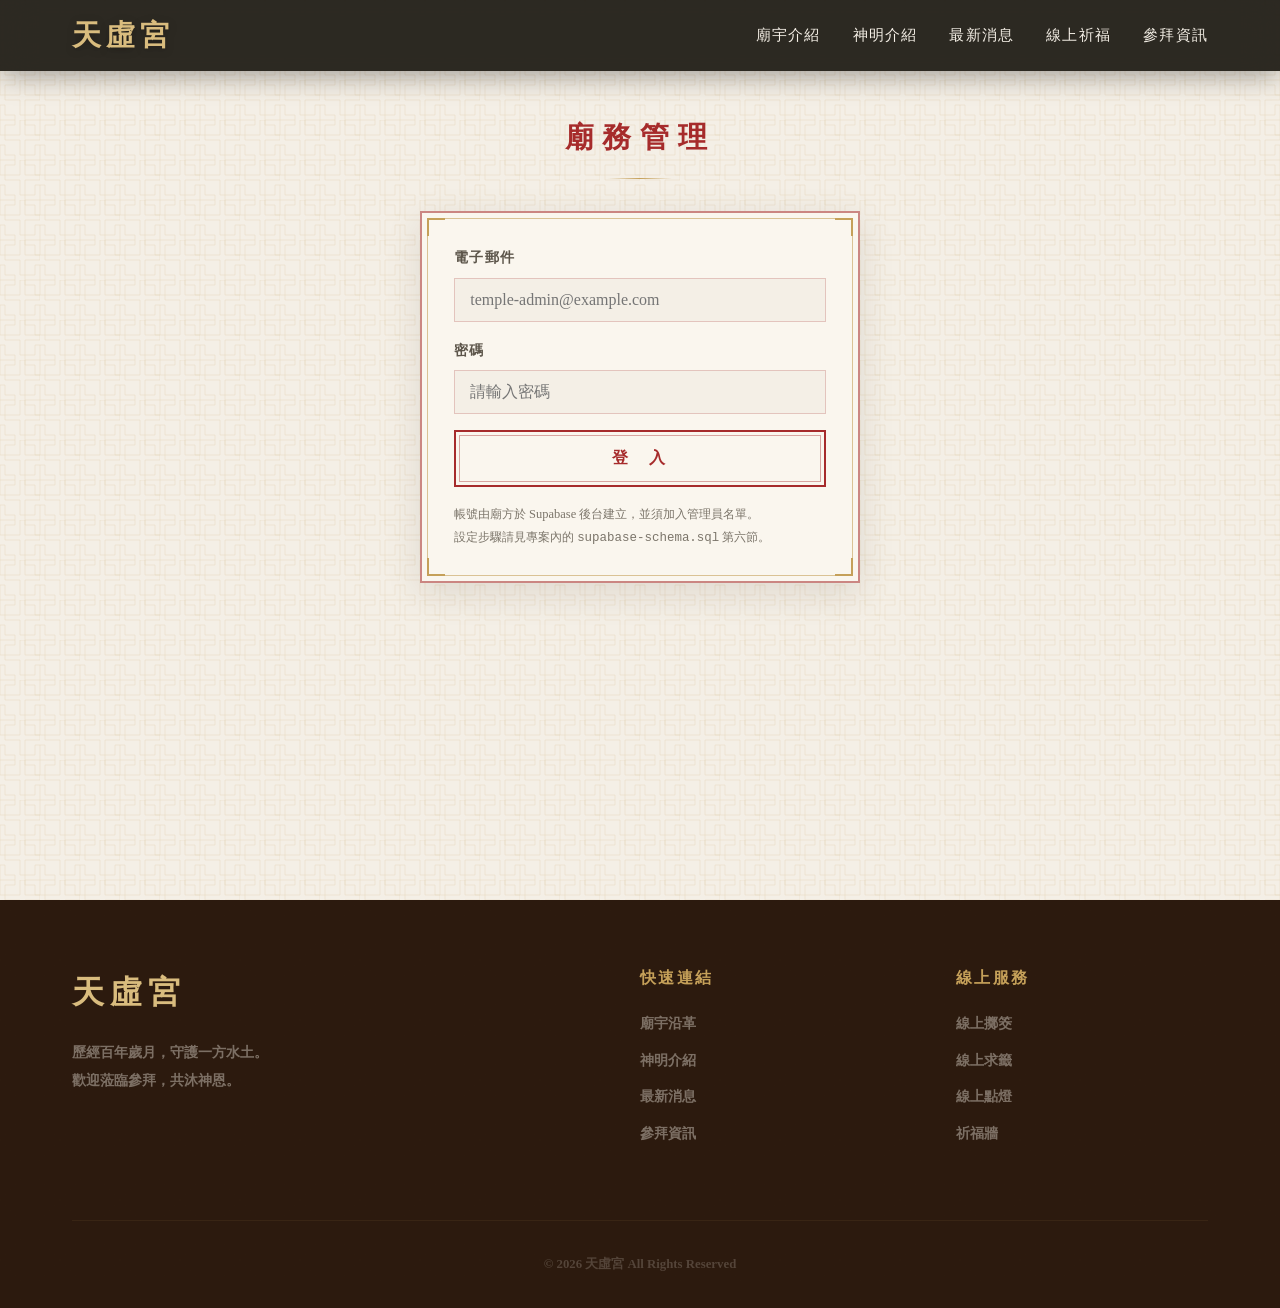
<file: admin.html>
<!DOCTYPE html>
<html lang="zh-Hant">
<head>
  <meta charset="UTF-8">
  <meta name="viewport" content="width=device-width, initial-scale=1.0">

  <!-- Security: Content Security Policy
       後台需要連線 Supabase 的三個端點（auth / rest / storage），
       並且要顯示存在 Storage 的神像照片，因此比前台多放行：
         connect-src → 專案網域（登入、讀寫資料、上傳圖片）
         img-src     → 專案網域（讀取已上傳的圖片、blob: 為上傳前的本機預覽） -->
  <meta http-equiv="Content-Security-Policy"
        content="default-src 'self';
                 script-src 'self';
                 style-src 'self' https://fonts.googleapis.com 'unsafe-inline';
                 font-src 'self' https://fonts.gstatic.com https://cdn.jsdelivr.net;
                 img-src 'self' data: blob: https://kljxjzfbbiinbpzjuaqz.supabase.co;
                 connect-src 'self' https://kljxjzfbbiinbpzjuaqz.supabase.co;
                 frame-src 'none';
                 object-src 'none';
                 base-uri 'self';
                 form-action 'self'">

  <!-- Security: Prevent MIME-type sniffing -->
  <meta http-equiv="X-Content-Type-Options" content="nosniff">

  <!-- Security: Referrer Policy -->
  <meta name="referrer" content="strict-origin-when-cross-origin">

  <!-- Security: Permissions Policy -->
  <meta http-equiv="Permissions-Policy"
        content="camera=(), microphone=(), geolocation=(), payment=(), usb=()">

  <!-- 後台不應該被搜尋引擎收錄（robots.txt 也一併擋掉） -->
  <meta name="robots" content="noindex, nofollow">

  <title>廟務管理後台 — 天虛宮</title>
  <meta name="theme-color" content="#A62B2B">

  <!-- Favicon -->
  <link rel="icon" href="images/favicon.svg" type="image/svg+xml">
  <link rel="apple-touch-icon" href="images/icon-192.png">

  <!-- Google Fonts -->
  <link rel="preconnect" href="https://fonts.googleapis.com">
  <link rel="preconnect" href="https://fonts.gstatic.com" crossorigin>
  <link rel="preconnect" href="https://cdn.jsdelivr.net" crossorigin>
  <link href="https://fonts.googleapis.com/css2?family=LXGW+WenKai+TC:wght@300;400;700&family=Noto+Serif+TC:wght@400;700;900&display=swap" rel="stylesheet">

  <!-- Stylesheets -->
  <link rel="stylesheet" href="css/styles.css">
  <link rel="stylesheet" href="css/admin.css">
</head>
<body>

<!-- ========== Navigation（由 js/layout.js 注入）========== -->
<div id="site-nav"></div>

<main class="ad-page">
  <div class="swastika-pattern"></div>
  <div class="ad-shell">

    <!-- ==================================================
         登入區（未登入時顯示）
         ================================================== -->
    <section class="ad-login" id="loginSection">
      <div class="ad-login-plaque">
        <span class="ad-plaque-name">廟務管理</span>
        <span class="ad-plaque-rule" aria-hidden="true"></span>
      </div>

      <div class="ad-frame">
        <form class="ad-form" id="loginForm" autocomplete="on">
          <div class="ad-field">
            <label class="ad-label" for="loginEmail">電子郵件</label>
            <input type="email" class="ad-input" id="loginEmail"
                   name="email" autocomplete="username"
                   placeholder="temple-admin@example.com" required>
          </div>

          <div class="ad-field">
            <label class="ad-label" for="loginPassword">密碼</label>
            <input type="password" class="ad-input" id="loginPassword"
                   name="password" autocomplete="current-password"
                   placeholder="請輸入密碼" required>
          </div>

          <p class="ad-message" id="loginError" hidden></p>

          <button type="submit" class="btn-seal" id="loginBtn">登　入</button>

          <p class="ad-hint">
            帳號由廟方於 Supabase 後台建立，並須加入管理員名單。<br>
            設定步驟請見專案內的 <code>supabase-schema.sql</code> 第六節。
          </p>
        </form>
      </div>
    </section>


    <!-- ==================================================
         管理控制台（登入成功後顯示）
         ================================================== -->
    <section id="dashboard" hidden>

      <!-- 頂欄：目前身分與登出 -->
      <div class="ad-bar">
        <p class="ad-bar-who">
          管理員：<strong id="currentEmail">—</strong>
        </p>
        <div class="ad-bar-actions">
          <a class="btn-gold" href="index.html">回到前台</a>
          <button type="button" class="btn-gold" id="logoutBtn">登出</button>
        </div>
      </div>

      <!-- 功能分頁 -->
      <div class="ad-tabs" role="tablist" aria-label="後台功能">
        <button type="button" class="ad-tab" id="tabGods"
                role="tab" aria-selected="true" aria-controls="panelGods">
          神明與廟宇故事
        </button>
        <button type="button" class="ad-tab" id="tabPrayers"
                role="tab" aria-selected="false" aria-controls="panelPrayers">
          祈福牆管理
        </button>
      </div>


      <!-- ---------- 分頁一：神明與廟宇故事 ---------- -->
      <div id="panelGods" role="tabpanel" aria-labelledby="tabGods">
        <div class="ad-heading">
          <span class="ad-label">D E I T I E S</span>
          <h1 class="ad-title">神明與廟宇故事</h1>
          <p class="ad-sub">此處存檔後，首頁「神明介紹」即時更新</p>
        </div>

        <div class="ad-columns">

          <!-- 編輯表單 -->
          <div class="ad-frame">
            <h2 class="ad-panel-title" id="godFormTitle">新增神明</h2>

            <form class="ad-form" id="godForm">
              <input type="hidden" id="godId" value="">

              <div class="ad-field">
                <label class="ad-label" for="godName">神明名稱</label>
                <input type="text" class="ad-input" id="godName"
                       maxlength="30" placeholder="例：天上聖母" required>
              </div>

              <div class="ad-field">
                <label class="ad-label" for="godRole">祀奉層級</label>
                <input type="text" class="ad-input" id="godRole"
                       maxlength="20" placeholder="例：主 祀／陪 祀">
              </div>

              <div class="ad-field">
                <label class="ad-label" for="godStory">故事簡介</label>
                <textarea class="ad-textarea" id="godStory" maxlength="2000"
                          placeholder="掌管何種事務、信眾通常祈求什麼、神明的由來典故……"></textarea>
                <span class="ad-hint"><span id="godStoryCount">0</span> / 2000　按 Enter 換行，前台會照樣分行顯示</span>
              </div>

              <div class="ad-field">
                <span class="ad-label">神像照片</span>
                <div class="ad-upload">
                  <div class="ad-thumb" id="godThumb">
                    <!-- 未上傳時顯示蓮座線稿佔位，與首頁未設圖示時一致 -->
                    <svg viewBox="0 0 32 32" fill="none" stroke="currentColor" stroke-width="1.4"
                         stroke-linecap="round" stroke-linejoin="round" aria-hidden="true">
                      <path d="M16 7.5c2.7 3.2 4 6.8 4 10.7h-8c0-3.9 1.3-7.5 4-10.7z"/>
                      <path d="M12 18.2c-2.3-2.2-4.7-3.4-7.3-3.7.5 3.8 2.7 6.9 5.6 8.7"/>
                      <path d="M20 18.2c2.3-2.2 4.7-3.4 7.3-3.7-.5 3.8-2.7 6.9-5.6 8.7"/>
                      <path d="M7.5 25h17" opacity=".45"/>
                    </svg>
                  </div>
                  <div class="ad-upload-side">
                    <input type="file" class="ad-file-input" id="godImageInput"
                           accept="image/jpeg,image/png,image/webp,image/gif">
                    <div class="ad-actions-row">
                      <label class="ad-btn" for="godImageInput" id="godImagePick">選擇圖片</label>
                      <button type="button" class="ad-btn ad-btn--muted" id="godImageClear" hidden>移除圖片</button>
                    </div>
                    <p class="ad-file-name" id="godImageName">尚未選擇圖片</p>
                    <p class="ad-hint">JPG／PNG／WebP，5 MB 以內。<br>建議正方形，前台會裁成圓形顯示。</p>
                  </div>
                </div>
                <input type="hidden" id="godImageUrl" value="">
              </div>

              <div class="ad-field">
                <label class="ad-label" for="godOrder">排列順序</label>
                <input type="number" class="ad-input" id="godOrder"
                       value="0" min="0" max="999" step="1">
                <span class="ad-hint">數字小的排前面，主祀神明建議填 0</span>
              </div>

              <div class="ad-field ad-field--inline">
                <label class="ad-check">
                  <input type="checkbox" id="godPublished" checked>
                  <span>發布至前台（取消勾選則暫存為草稿）</span>
                </label>
              </div>

              <p class="ad-message" id="godFormMessage" hidden></p>

              <div class="ad-actions-row">
                <button type="submit" class="btn-seal btn-seal--compact" id="godSaveBtn">儲　存</button>
                <button type="button" class="ad-btn ad-btn--muted" id="godResetBtn">清空表單</button>
              </div>
            </form>
          </div>

          <!-- 已建立的神明清單 -->
          <div class="ad-frame">
            <h2 class="ad-panel-title">已建立的神明</h2>
            <div class="ad-list" id="godList" aria-live="polite">
              <p class="ad-empty">載入中…</p>
            </div>
          </div>

        </div>
      </div>


      <!-- ---------- 分頁二：祈福牆管理 ---------- -->
      <div id="panelPrayers" role="tabpanel" aria-labelledby="tabPrayers" hidden>
        <div class="ad-heading">
          <span class="ad-label">P R A Y E R &ensp; W A L L</span>
          <h1 class="ad-title">祈福牆管理</h1>
          <p class="ad-sub">隱藏的心願不會出現在前台，刪除則連同回應一併移除</p>
        </div>

        <div class="ad-frame">
          <div class="ad-filters" id="prayerFilters" role="group" aria-label="依審核狀態篩選">
            <button type="button" class="ad-btn" data-status="全部" aria-pressed="true">全部</button>
            <button type="button" class="ad-btn" data-status="approved" aria-pressed="false">已通過</button>
            <button type="button" class="ad-btn" data-status="pending" aria-pressed="false">待審核</button>
            <button type="button" class="ad-btn" data-status="hidden" aria-pressed="false">已隱藏</button>
          </div>

          <p class="ad-message" id="prayerMessage" hidden></p>

          <div class="ad-list" id="prayerList" aria-live="polite">
            <p class="ad-empty">載入中…</p>
          </div>

          <div class="ad-more" id="prayerMoreWrap" hidden>
            <button type="button" class="btn-seal btn-seal--compact" id="prayerMoreBtn">載入更多</button>
          </div>
        </div>
      </div>

    </section>

  </div>
</main>

<!-- ========== Footer（由 js/layout.js 注入）========== -->
<div id="site-footer"></div>

<script src="js/layout.js" defer></script>
<script src="js/supabase-config.js" defer></script>
<script src="js/supabase-api.js" defer></script>
<script src="js/supabase-admin.js" defer></script>
<script src="js/admin.js" defer></script>
</body>
</html>
</file>
<file: css/styles.css>
/* ============================================
   天虛宮 — Main Stylesheet
   ============================================ */

/* ---------- External Fonts ---------- */

/* 正風毛筆 (MasaFont) — TC calligraphy / 行書 */
@font-face {
  font-family: 'MasaFont';
  src: url('https://cdn.jsdelivr.net/gh/max32002/masafont@2.1/webfont/MasaFont-Regular.woff2') format('woff2'),
       url('https://cdn.jsdelivr.net/gh/max32002/masafont@2.1/webfont/MasaFont-Regular.woff') format('woff');
  font-weight: normal;
  font-style: normal;
  font-display: swap;
}

/* ---------- Design Tokens ---------- */
:root {
  /* Colors — Vermillion（廟牆硃砂，非鮮紅） */
  --vermillion: #A62B2B;
  --vermillion-deep: #8B261D;
  --vermillion-light: #C0483A;

  /* Colors — Gold（沉金／金箔舊色，非亮黃） */
  --gold: #C5A059;
  --gold-bright: #D9BC7E;
  --gold-dim: #8E7238;

  /* Colors — Ink */
  --ink-black: #1E1A2E;
  --ink-dark: #2C1A0E;
  --ink-medium: #5C554A;

  /* Colors — Accent（翡翠青，深色頁面用偏亮的青瓷） */
  --jade: #2E5A44;
  --celadon: #7FA893;
  --celadon-dim: #4F7A66;
  --lotus-pink: #E0C0BA;
  --bronze: #8B7355;

  /* Colors — Neutral（宣紙／米紙，不使用純白） */
  --parchment: #F4EFE6;
  --parchment-light: #FAF6EE;
  --parchment-warm: #E8DFD1;
  --rice-paper: #F4EFE6;

  /* Colors — New */
  --lotus-white: #EDE6DA;
  --sandalwood: #2C1A0E;

  /* 深色頁面的底色。原本沿用偏紫的 --ink-black，配上冷色光暈氣質偏奇幻；
     改為暖黑褐，較貼近廟宇的木作與香火。
     （--ink-black 仍作為淺色頁面的文字顏色使用，故不動它） */
  --night: #17110D;

  /* Semantic */
  --text-primary: var(--ink-black);
  --text-secondary: var(--ink-medium);
  --text-on-dark: var(--parchment);
  --bg-primary: #F4EFE6;

  /* Spacing */
  --space-xs: .5rem;
  --space-sm: 1rem;
  --space-md: 2rem;
  --space-lg: 4rem;
  --space-xl: 6rem;

  /* Typography
     --------------------------------------------
     字體一律走「明體／楷書」路線，並且在網路字型之外
     補上系統內建的楷體與宋體，離線或字型載入失敗時
     仍是傳統書體，不會掉回無襯線的通用字。

     ※ 各字型串的結尾一律留一個網路字型（LXGW WenKai TC 或
       Noto Serif TC）再接 serif。直書（writing-mode）需要字型帶有
       縱書度量，系統的通用 serif 不見得有——實測某些 Linux 的
       預設中文字型缺少縱書度量，直書時字會疊在一起。結尾放
       確定載得到的網路字型，才不會踩到這種字型。 */

  /* 系統楷書（各平台名稱不同，全部列上） */
  --font-kai: 'Kaiti TC', 'Kaiti SC', 'KaiTi', '標楷體', 'DFKai-SB', 'BiauKai';

  /* 系統宋體 */
  --font-song: 'Songti TC', 'Songti SC';

  --font-calligraphy: 'MasaFont', var(--font-kai), 'LXGW WenKai TC', serif;
  --font-display: 'LXGW WenKai TC', var(--font-kai), var(--font-song), serif;
  --font-body: 'Noto Serif TC', var(--font-kai), var(--font-song), serif;

  /* 匾額／牌位用的厚重明體 */
  --font-plaque: 'Noto Serif TC', var(--font-song), var(--font-kai), serif;

  /* 題字：籤詩、對聯、碑文等直書文字專用（楷書優先） */
  --font-inscription: var(--font-kai), 'LXGW WenKai TC', 'Noto Serif TC', serif;

  /* Easing */
  --ease-smooth: cubic-bezier(.25, .46, .45, .94);
  --ease-bounce: cubic-bezier(.34, 1.56, .64, 1);
}

/* ---------- Reset ---------- */
*,
*::before,
*::after {
  margin: 0;
  padding: 0;
  box-sizing: border-box;
}

html {
  scroll-behavior: smooth;
  font-size: 16px;
}

body {
  font-family: var(--font-body);
  color: var(--text-primary);
  background: var(--bg-primary);
  line-height: 1.8;
  overflow-x: hidden;
}

a {
  color: inherit;
  text-decoration: none;
}

img {
  max-width: 100%;
  display: block;
}

/* ---------- Custom Cursor (pointer devices) ---------- */
@media (pointer: fine) {
  body {
    cursor: url("data:image/svg+xml,%3Csvg xmlns='http://www.w3.org/2000/svg' width='24' height='32' viewBox='0 0 24 32'%3E%3Cline x1='12' y1='8' x2='12' y2='30' stroke='%238B7355' stroke-width='2' stroke-linecap='round'/%3E%3Ccircle cx='12' cy='6' r='3' fill='%23A62B2B' opacity='.8'/%3E%3Ccircle cx='12' cy='4' r='2' fill='%23C5A059' opacity='.6'/%3E%3C/svg%3E") 12 30, auto;
  }
  a, button {
    cursor: url("data:image/svg+xml,%3Csvg xmlns='http://www.w3.org/2000/svg' width='28' height='28' viewBox='0 0 28 28'%3E%3Ccircle cx='14' cy='14' r='12' fill='none' stroke='%23A62B2B' stroke-width='2'/%3E%3Ccircle cx='14' cy='14' r='4' fill='%23A62B2B'/%3E%3C/svg%3E") 14 14, pointer;
  }
}

/* ---------- Texture Overlays ---------- */
body::before {
  content: '';
  position: fixed;
  inset: 0;
  pointer-events: none;
  z-index: 0;
  background-image: url("data:image/svg+xml,%3Csvg xmlns='http://www.w3.org/2000/svg' width='400' height='400'%3E%3Cfilter id='n'%3E%3CfeTurbulence type='fractalNoise' baseFrequency='.9' numOctaves='4' stitchTiles='stitch'/%3E%3C/filter%3E%3Crect width='400' height='400' filter='url(%23n)' opacity='.03'/%3E%3C/svg%3E");
}

body > * {
  position: relative;
  z-index: 1;
}

.lattice-pattern {
  position: absolute;
  inset: 0;
  pointer-events: none;
  overflow: hidden;
  opacity: .04;
  background-image: url("data:image/svg+xml,%3Csvg xmlns='http://www.w3.org/2000/svg' width='60' height='60' viewBox='0 0 60 60'%3E%3Cpath d='M0 0h60v60H0zM5 5v50h50V5zm5 5h40v40H10zm5 5v30h30V15zm5 5h20v20H20z' fill='none' stroke='%238E7238' stroke-width='.5'/%3E%3C/svg%3E");
  background-size: 60px 60px;
}

.lattice-pattern--faint {
  opacity: .015;
}

.swastika-pattern {
  position: absolute;
  inset: 0;
  pointer-events: none;
  overflow: hidden;
  opacity: .03;
  background-image: url("data:image/svg+xml,%3Csvg xmlns='http://www.w3.org/2000/svg' width='40' height='40' viewBox='0 0 40 40'%3E%3Cpath d='M20 0v15h-15v5h15v15h5v-15h15v-5h-15v-15z' fill='none' stroke='%23C5A059' stroke-width='.4'/%3E%3Cpath d='M0 0h15v5h-10v10h-5zM25 0h15v15h-5v-10h-10zM0 25h5v10h10v5h-15zM25 35h10v-10h5v15h-15z' fill='none' stroke='%23C5A059' stroke-width='.4'/%3E%3C/svg%3E");
  background-size: 40px 40px;
}

/* ---------- Scroll Reveal Animations ---------- */
.ink-reveal {
  opacity: 0;
  filter: blur(8px);
  transform: translateY(30px) scale(.98);
  transition: all 1.2s var(--ease-smooth);
}

.ink-reveal.visible {
  opacity: 1;
  filter: blur(0);
  transform: translateY(0) scale(1);
}

.ink-reveal-left {
  opacity: 0;
  filter: blur(6px);
  transform: translateX(-60px);
  transition: all 1s var(--ease-smooth);
}

.ink-reveal-right {
  opacity: 0;
  filter: blur(6px);
  transform: translateX(60px);
  transition: all 1s var(--ease-smooth);
}

.ink-reveal-left.visible,
.ink-reveal-right.visible {
  opacity: 1;
  filter: blur(0);
  transform: translateX(0);
}

.ink-delay-1 { transition-delay: .15s; }
.ink-delay-2 { transition-delay: .3s; }
.ink-delay-3 { transition-delay: .45s; }
.ink-delay-4 { transition-delay: .6s; }

/* ---------- Buttons ---------- */

/* Seal Stamp Button */
.btn-seal {
  display: inline-flex;
  align-items: center;
  justify-content: center;
  gap: .5rem;
  padding: 1rem 2.5rem;
  font-family: var(--font-display);
  font-size: 1rem;
  font-weight: 700;
  letter-spacing: .15em;
  border: 2px solid var(--vermillion);
  color: var(--vermillion);
  background: transparent;
  position: relative;
  transition: all .15s;
  cursor: pointer;
  overflow: hidden;
}

.btn-seal::before {
  content: '';
  position: absolute;
  inset: 3px;
  border: 1px solid var(--vermillion);
  opacity: .4;
  transition: opacity .3s;
}

.btn-seal::after {
  content: '';
  position: absolute;
  inset: 0;
  background: var(--vermillion);
  transform: scale(0);
  transition: transform .4s var(--ease-smooth);
  z-index: -1;
}

.btn-seal:hover::after {
  transform: scale(1);
}

.btn-seal:hover {
  color: var(--parchment);
  border-color: var(--vermillion-deep);
}

.btn-seal:active {
  transform: scale(.95) rotate(-1deg);
  box-shadow: 2px 2px 0 var(--vermillion-deep), inset 0 0 20px rgba(139, 38, 29, .3);
}

.btn-seal--compact {
  padding: .5rem 1.2rem;
  font-size: .85rem;
  border-width: 1px;
}

@keyframes stamp-press {
  0%   { transform: scale(1.3) rotate(-3deg); opacity: 0; }
  40%  { transform: scale(.95) rotate(1deg); opacity: 1; }
  60%  { transform: scale(1.02) rotate(-.5deg); }
  100% { transform: scale(1) rotate(0); opacity: 1; }
}

.btn-seal.stamped {
  animation: stamp-press .5s var(--ease-smooth) forwards;
}

/* Gold Button */
.btn-gold {
  display: inline-flex;
  align-items: center;
  gap: .5rem;
  padding: .9rem 2.2rem;
  font-family: var(--font-display);
  font-size: 1rem;
  font-weight: 400;
  letter-spacing: .15em;
  border: 1px solid rgba(197, 160, 89, .5);
  color: var(--gold);
  background: transparent;
  transition: all .3s var(--ease-smooth);
  cursor: pointer;
}

.btn-gold:hover {
  background: rgba(197, 160, 89, .1);
  border-color: var(--gold-bright);
  transform: translateY(-2px);
}

/* ---------- Navigation ---------- */
.nav {
  position: fixed;
  top: 0;
  left: 0;
  right: 0;
  z-index: 1000;
  padding: 1rem 0;
  transition: all .4s var(--ease-smooth);
  background: transparent;
}

.nav.scrolled {
  background: rgba(28, 24, 18, .92);
  backdrop-filter: blur(16px);
  -webkit-backdrop-filter: blur(16px);
  padding: .6rem 0;
  box-shadow: 0 2px 30px rgba(0, 0, 0, .4);
}

.nav-inner {
  max-width: 1200px;
  margin: 0 auto;
  padding: 0 var(--space-md);
  display: flex;
  align-items: center;
  justify-content: space-between;
}

.nav-logo {
  font-family: var(--font-calligraphy);
  font-size: 1.8rem;
  color: var(--gold-bright);
  text-shadow: 0 2px 8px rgba(0, 0, 0, .3);
}

.nav-links {
  display: flex;
  gap: 2rem;
  list-style: none;
  align-items: center;
}

.nav-links a {
  font-family: var(--font-display);
  font-size: .95rem;
  font-weight: 400;
  color: var(--parchment);
  letter-spacing: .08em;
  position: relative;
  padding: .3rem 0;
  transition: color .3s;
}

.nav-links a::after {
  content: '';
  position: absolute;
  bottom: -2px;
  left: -5%;
  width: 110%;
  height: 8px;
  background: url("data:image/svg+xml,%3Csvg xmlns='http://www.w3.org/2000/svg' viewBox='0 0 120 8'%3E%3Cpath d='M2 5Q20 2 40 4T80 3T118 5' stroke='%23C5A059' stroke-width='2' fill='none' stroke-linecap='round'/%3E%3C/svg%3E") no-repeat center;
  background-size: 100% 100%;
  transform: scaleX(0);
  transform-origin: center;
  transition: transform .4s var(--ease-smooth);
  opacity: .8;
}

.nav-links a:hover {
  color: var(--gold-bright);
}

.nav-links a:hover::after {
  transform: scaleX(1);
}

.nav-toggle {
  display: none;
  flex-direction: column;
  gap: 5px;
  background: none;
  border: none;
  cursor: pointer;
  padding: 5px;
}

.nav-toggle span {
  display: block;
  width: 28px;
  height: 2px;
  background: var(--gold-bright);
  transition: all .3s;
}

.nav-toggle.active span:nth-child(1) {
  transform: rotate(45deg) translate(5px, 5px);
}

.nav-toggle.active span:nth-child(2) {
  opacity: 0;
}

.nav-toggle.active span:nth-child(3) {
  transform: rotate(-45deg) translate(5px, -5px);
}

/* ---------- Hero Section ---------- */
.hero {
  position: relative;
  min-height: 100vh;
  display: flex;
  align-items: center;
  justify-content: center;
  text-align: center;
  overflow: hidden;
  background: var(--ink-black);
}

.hero-bg {
  position: absolute;
  inset: 0;
  background:
    radial-gradient(ellipse at 50% 20%, rgba(166, 43, 43, .12) 0%, transparent 55%),
    radial-gradient(ellipse at 30% 80%, rgba(127, 168, 147, .06) 0%, transparent 40%),
    radial-gradient(ellipse at 70% 70%, rgba(197, 160, 89, .08) 0%, transparent 40%),
    linear-gradient(180deg, #1E1A2E, #2C1A0E 40%, #1E1A2E);
}

.hero-scroll-frame {
  position: absolute;
  inset: 30px;
  border: 1px solid rgba(197, 160, 89, .15);
  pointer-events: none;
}

.hero-scroll-frame::before,
.hero-scroll-frame::after {
  content: '';
  position: absolute;
  width: 20px;
  height: 20px;
  border-color: var(--gold);
  border-style: solid;
}

.hero-scroll-frame::before {
  top: -1px;
  left: -1px;
  border-width: 2px 0 0 2px;
}

.hero-scroll-frame::after {
  bottom: -1px;
  right: -1px;
  border-width: 0 2px 2px 0;
}

.corner-tr,
.corner-bl {
  position: absolute;
  width: 20px;
  height: 20px;
  pointer-events: none;
}

.corner-tr {
  top: 29px;
  right: 29px;
  border-top: 2px solid var(--gold);
  border-right: 2px solid var(--gold);
}

.corner-bl {
  bottom: 29px;
  left: 29px;
  border-bottom: 2px solid var(--gold);
  border-left: 2px solid var(--gold);
}

/* Smoke & Dust Particles */
.smoke-container,
.dust-container {
  position: absolute;
  inset: 0;
  pointer-events: none;
  overflow: hidden;
}

.smoke-particle {
  position: absolute;
  bottom: -20px;
  width: 2px;
  background: linear-gradient(to top, rgba(200, 180, 150, .3), transparent);
  animation: smoke-rise linear infinite;
  opacity: 0;
}

@keyframes smoke-rise {
  0%   { opacity: 0; transform: translateY(0) scaleX(1); }
  10%  { opacity: .5; }
  50%  { opacity: .2; transform: translateY(-40vh) translateX(20px) scaleX(2.5); }
  100% { opacity: 0; transform: translateY(-80vh) translateX(-15px) scaleX(4); }
}

.dust {
  position: absolute;
  background: var(--gold);
  border-radius: 50%;
  animation: dust-float linear infinite;
  opacity: 0;
}

@keyframes dust-float {
  0%   { opacity: 0; transform: translateY(0); }
  20%  { opacity: .7; }
  80%  { opacity: .2; }
  100% { opacity: 0; transform: translateY(-100vh); }
}

.hero .lattice-pattern {
  opacity: .025;
}

/* Hero Content */
.hero-content {
  position: relative;
  z-index: 2;
  padding: var(--space-md);
}

.hero-subtitle-top {
  font-family: var(--font-display);
  font-size: .9rem;
  font-weight: 700;
  color: var(--gold);
  letter-spacing: .5em;
  margin-bottom: var(--space-sm);
  opacity: 0;
  animation: ink-appear 1.2s var(--ease-smooth) .3s forwards;
}

.hero-title-group {
  display: flex;
  flex-direction: column;
  align-items: center;
  gap: 0.5rem;
}

.hero-title {
  font-family: var(--font-calligraphy);
  font-size: clamp(3.5rem, 10vw, 7rem);
  color: var(--gold-bright);
  line-height: 1.1;
  letter-spacing: 0.25em;
  white-space: nowrap;
  opacity: 0;
  animation: ink-appear 1.2s var(--ease-smooth) .6s forwards;
  text-shadow: 0 4px 30px rgba(0, 0, 0, .5);
}

.hero-seal {
  position: static;
  display: block;
  width: 56px;
  height: 56px;
  margin: 0 auto;
  opacity: 0;
  animation: ink-appear 0.6s var(--ease-smooth) 1.8s forwards;
}

.hero-seal svg {
  width: 100%;
  height: 100%;
}

.hero-title-sub {
  font-family: var(--font-calligraphy);
  font-size: clamp(1.8rem, 4.5vw, 3rem);
  color: #C5A059;
  letter-spacing: 0.4em;
  white-space: nowrap;
  opacity: 0.8;
}

.hero-motto {
  font-family: var(--font-display);
  font-size: clamp(1rem, 2.5vw, 1.3rem);
  font-weight: 700;
  color: var(--gold);
  letter-spacing: .35em;
  opacity: 0;
  animation: ink-appear 1s var(--ease-smooth) 1s forwards;
}

.hero-desc {
  font-family: var(--font-display);
  font-size: 1rem;
  font-weight: 700;
  color: rgba(244, 239, 230, .6);
  max-width: 480px;
  margin: var(--space-md) auto 0;
  line-height: 2.2;
  opacity: 0;
  animation: ink-appear 1s var(--ease-smooth) 1.3s forwards;
}

.hero-cta-group {
  display: flex;
  gap: var(--space-sm);
  justify-content: center;
  flex-wrap: wrap;
  margin-top: var(--space-lg);
  opacity: 0;
  animation: ink-appear 1s var(--ease-smooth) 1.6s forwards;
}

.hero-cta-group .btn-seal {
  color: var(--gold);
  border-color: var(--gold);
}

.hero-cta-group .btn-seal::before {
  border-color: var(--gold);
  opacity: .3;
}

.hero-cta-group .btn-seal::after {
  background: var(--vermillion);
}

.hero-cta-group .btn-seal:hover {
  color: var(--parchment);
  border-color: var(--vermillion);
}

@keyframes ink-appear {
  from { opacity: 0; transform: translateY(25px); filter: blur(4px); }
  to   { opacity: 1; transform: translateY(0); filter: blur(0); }
}

/* Scroll Hint */
.scroll-hint {
  position: absolute;
  bottom: 2rem;
  left: 50%;
  transform: translateX(-50%);
  z-index: 2;
  opacity: 0;
  animation: ink-appear 1s var(--ease-smooth) 2.2s forwards;
}

.scroll-hint-inner {
  display: flex;
  flex-direction: column;
  align-items: center;
  gap: .5rem;
  color: rgba(197, 160, 89, .5);
  font-family: var(--font-display);
  font-size: .75rem;
  letter-spacing: .3em;
}

.scroll-arrow {
  width: 18px;
  height: 18px;
  border-right: 1px solid var(--gold-dim);
  border-bottom: 1px solid var(--gold-dim);
  transform: rotate(45deg);
  animation: scroll-bounce 2.5s infinite;
}

@keyframes scroll-bounce {
  0%, 100% { transform: rotate(45deg) translateY(0); opacity: .4; }
  50%      { transform: rotate(45deg) translateY(8px); opacity: .8; }
}

/* ---------- Ink Cloud Dividers ---------- */
.ink-cloud-divider {
  width: 100%;
  height: 120px;
  position: relative;
  margin: -1px 0;
  z-index: 2;
}

.ink-cloud-divider svg {
  display: block;
  width: 100%;
  height: 100%;
}

/* ---------- Shared Section Styles ---------- */
.container {
  max-width: 1200px;
  margin: 0 auto;
  padding: 0 var(--space-md);
}

.section-header {
  text-align: center;
  margin-bottom: var(--space-lg);
}

.section-label {
  font-family: var(--font-display);
  font-size: .8rem;
  font-weight: 700;
  color: var(--celadon-dim);
  letter-spacing: .4em;
}

.section-label--deity {
  color: rgba(127, 168, 147, .6);
}

.section-title {
  font-family: var(--font-display);
  font-size: clamp(2rem, 5vw, 2.8rem);
  font-weight: 700;
  color: var(--text-primary);
  margin-top: .5rem;
  letter-spacing: .1em;
}

.section-title.on-dark {
  color: var(--parchment);
}

.section-title-ornament {
  display: flex;
  align-items: center;
  justify-content: center;
  gap: 1rem;
  margin-top: .8rem;
}

.section-title-ornament::before,
.section-title-ornament::after {
  content: '';
  width: 50px;
  height: 1px;
  background: linear-gradient(90deg, transparent, var(--gold), transparent);
}

.section-title-ornament .dot {
  width: 6px;
  height: 6px;
  background: var(--gold);
  transform: rotate(45deg);
}

.section-title-ornament .dot--celadon {
  background: var(--celadon);
}

.section-subtitle {
  color: var(--text-secondary);
  margin-top: .8rem;
  font-family: var(--font-display);
  font-weight: 700;
  font-size: .95rem;
  letter-spacing: .1em;
}

/* ---------- About Section ---------- */
.about {
  background: var(--bg-primary);
  position: relative;
  padding: var(--space-xl) 0;
}

.about-grid {
  display: grid;
  grid-template-columns: 1fr 1fr;
  gap: var(--space-lg);
  align-items: center;
}

.about-image-wrapper {
  position: relative;
  aspect-ratio: 4/5;
  overflow: hidden;
}

.about-image-placeholder {
  width: 100%;
  height: 100%;
  background: linear-gradient(135deg, var(--vermillion-deep), #3D2019);
  display: flex;
  flex-direction: column;
  align-items: center;
  justify-content: center;
  color: var(--gold);
  font-family: var(--font-display);
  gap: 1rem;
}

.about-image-placeholder .placeholder-icon {
  font-size: 4rem;
  opacity: .5;
}

.about-image-placeholder .placeholder-text {
  font-size: .85rem;
  opacity: .4;
  letter-spacing: .1em;
}

.image-frame {
  position: absolute;
  inset: 0;
  pointer-events: none;
}

.image-frame .corner {
  position: absolute;
  width: 30px;
  height: 30px;
}

.image-frame .corner-tl { top: 10px; left: 10px; border-top: 2px solid var(--gold); border-left: 2px solid var(--gold); }
.image-frame .corner-tr { top: 10px; right: 10px; border-top: 2px solid var(--gold); border-right: 2px solid var(--gold); }
.image-frame .corner-bl { bottom: 10px; left: 10px; border-bottom: 2px solid var(--gold); border-left: 2px solid var(--gold); }
.image-frame .corner-br { bottom: 10px; right: 10px; border-bottom: 2px solid var(--gold); border-right: 2px solid var(--gold); }

.about-text h3 {
  font-family: var(--font-display);
  font-size: 1.6rem;
  font-weight: 700;
  color: var(--vermillion-deep);
  margin-bottom: var(--space-sm);
  letter-spacing: .05em;
}

.about-text p {
  font-size: 1rem;
  color: var(--text-secondary);
  margin-bottom: var(--space-sm);
  line-height: 2.2;
  font-weight: 700;
}

.about-stats {
  display: grid;
  grid-template-columns: repeat(3, 1fr);
  gap: var(--space-sm);
  margin-top: var(--space-md);
  padding-top: var(--space-md);
  border-top: 1px solid rgba(197, 160, 89, .2);
}

.stat-item {
  text-align: center;
}

.stat-number {
  font-family: var(--font-calligraphy);
  font-size: 2.5rem;
  color: var(--vermillion);
}

.stat-label {
  font-family: var(--font-display);
  font-size: .85rem;
  color: var(--text-secondary);
  letter-spacing: .05em;
}

/* ---------- Deities Section ---------- */
.deities {
  background: var(--sandalwood);
  position: relative;
  overflow: hidden;
  padding: var(--space-xl) 0;
}

.deities::before {
  content: '';
  position: absolute;
  inset: 0;
  background:
    radial-gradient(ellipse at 20% 40%, rgba(127, 168, 147, .06) 0%, transparent 50%),
    radial-gradient(ellipse at 80% 60%, rgba(166, 43, 43, .06) 0%, transparent 50%);
}

.deities-grid {
  display: grid;
  grid-template-columns: repeat(auto-fit, minmax(300px, 1fr));
  gap: var(--space-md);
  position: relative;
  z-index: 1;
}

.deity-card {
  background: rgba(255, 255, 255, .02);
  border: 1px solid rgba(197, 160, 89, .1);
  padding: var(--space-md);
  text-align: center;
  transition: all .5s var(--ease-smooth);
  position: relative;
}

.deity-card::before {
  content: '';
  position: absolute;
  top: 0;
  left: 50%;
  transform: translateX(-50%);
  width: 40px;
  height: 2px;
  background: var(--gold);
  transition: width .5s var(--ease-smooth);
}

.deity-card:hover {
  background: rgba(255, 255, 255, .04);
  border-color: rgba(197, 160, 89, .25);
  transform: translateY(-6px);
}

.deity-card:hover::before {
  width: 100%;
}

.deity-icon {
  width: 90px;
  height: 90px;
  margin: 0 auto var(--space-sm);
  border-radius: 50%;
  background: linear-gradient(135deg, var(--vermillion-deep), #4A1A1A);
  display: flex;
  align-items: center;
  justify-content: center;
  font-size: 2.2rem;
  box-shadow: 0 8px 30px rgba(166, 43, 43, .25), inset 0 -2px 6px rgba(0, 0, 0, .3);
  border: 1px solid rgba(197, 160, 89, .15);
}

.deity-name {
  font-family: var(--font-display);
  font-size: 1.4rem;
  font-weight: 700;
  color: var(--gold-bright);
  margin-bottom: .2rem;
  letter-spacing: .08em;
}

.deity-title-label {
  font-family: var(--font-display);
  font-size: .8rem;
  color: var(--celadon);
  letter-spacing: .2em;
  margin-bottom: var(--space-sm);
}

.deity-desc {
  font-family: var(--font-display);
  font-size: .9rem;
  color: rgba(244, 239, 230, .5);
  line-height: 2;
  font-weight: 700;
}

/* ---------- Features Section ---------- */
.features {
  background: var(--lotus-white);
  position: relative;
  padding: var(--space-xl) 0;
  overflow: hidden;
}

.features-grid {
  display: grid;
  grid-template-columns: repeat(auto-fit, minmax(260px, 1fr));
  gap: var(--space-md);
}

.feature-card {
  display: block;
  background: var(--rice-paper);
  padding: var(--space-md);
  text-align: center;
  text-decoration: none;
  color: inherit;
  transition: all .5s var(--ease-smooth);
  border: 1px solid rgba(197, 160, 89, .1);
  position: relative;
  overflow: hidden;
}

.feature-card::before {
  content: '';
  position: absolute;
  top: 50%;
  left: 50%;
  width: 0;
  height: 0;
  background: radial-gradient(circle, rgba(166, 43, 43, .05) 0%, transparent 70%);
  border-radius: 50%;
  transform: translate(-50%, -50%);
  transition: all .6s var(--ease-smooth);
}

.feature-card:hover::before {
  width: 300px;
  height: 300px;
}

.feature-card:hover {
  border-color: var(--gold);
  transform: translateY(-6px);
  box-shadow: 0 15px 50px rgba(0, 0, 0, .06);
}

.feature-emoji {
  font-size: 3rem;
  margin-bottom: var(--space-sm);
  display: block;
  transition: transform .5s var(--ease-bounce);
  position: relative;
  z-index: 1;
}

.feature-card:hover .feature-emoji {
  transform: scale(1.2) rotate(-8deg);
}

.feature-name {
  font-family: var(--font-display);
  font-size: 1.2rem;
  font-weight: 700;
  color: var(--text-primary);
  margin-bottom: .5rem;
  letter-spacing: .08em;
  position: relative;
  z-index: 1;
}

.feature-desc {
  font-family: var(--font-display);
  font-size: .9rem;
  color: var(--text-secondary);
  line-height: 1.9;
  font-weight: 700;
  position: relative;
  z-index: 1;
}

.feature-tag {
  display: inline-block;
  margin-top: var(--space-sm);
  padding: .3rem 1rem;
  color: var(--vermillion);
  font-family: var(--font-display);
  font-size: .75rem;
  border: 1px solid var(--vermillion);
  letter-spacing: .08em;
  position: relative;
  z-index: 1;
  background: transparent;
}

/* ---------- Coming Soon（功能籌備中） ---------- */
/* 尚未上線的功能卡片：移除點擊誤導的懸浮效果，並加上角標 */
.feature-card--soon {
  cursor: default;
}

.feature-card--soon:hover {
  transform: none;
  border-color: rgba(197, 160, 89, .1);
  box-shadow: none;
}

.feature-card--soon:hover::before {
  width: 0;
  height: 0;
}

.feature-card--soon:hover .feature-emoji {
  transform: none;
}

.feature-soon-badge {
  position: absolute;
  top: 10px;
  right: 10px;
  z-index: 2;
  padding: .15rem .55rem;
  font-family: var(--font-display);
  font-size: .68rem;
  font-weight: 700;
  letter-spacing: .05em;
  color: var(--parchment);
  background: var(--gold-dim);
}

/* 導覽列 / 頁尾中尚未上線的連結標記 */
.coming-soon {
  display: inline-block;
  margin-left: .4rem;
  padding: 0 .4rem;
  font-family: var(--font-display);
  font-size: .68rem;
  font-weight: 700;
  letter-spacing: .05em;
  color: var(--gold-dim);
  border: 1px solid var(--gold-dim);
  border-radius: 2px;
  vertical-align: middle;
  white-space: nowrap;
}

/* ---------- Visit Section ---------- */
.visit {
  background: var(--bg-primary);
  padding: var(--space-xl) 0;
}

.visit-grid {
  display: grid;
  grid-template-columns: 1fr 1fr;
  gap: var(--space-lg);
}

.visit-info h3 {
  font-family: var(--font-display);
  font-size: 1.3rem;
  font-weight: 700;
  color: var(--vermillion-deep);
  margin-bottom: var(--space-sm);
}

.info-item {
  display: flex;
  gap: var(--space-sm);
  margin-bottom: 1.2rem;
  align-items: flex-start;
}

.info-icon {
  flex-shrink: 0;
  width: 42px;
  height: 42px;
  background: rgba(166, 43, 43, .06);
  border: 1px solid rgba(166, 43, 43, .1);
  display: flex;
  align-items: center;
  justify-content: center;
  font-size: 1.1rem;
}

.info-content {
  flex: 1;
}

.info-label {
  font-family: var(--font-display);
  font-size: .8rem;
  color: var(--text-secondary);
  letter-spacing: .08em;
}

.info-value {
  font-family: var(--font-display);
  font-size: 1rem;
  color: var(--text-primary);
  font-weight: 700;
}

.map-placeholder {
  width: 100%;
  height: 100%;
  min-height: 350px;
  background: var(--parchment-warm);
  display: flex;
  flex-direction: column;
  align-items: center;
  justify-content: center;
  color: var(--text-secondary);
  font-family: var(--font-display);
  border: 1px solid rgba(197, 160, 89, .15);
}

.map-placeholder .map-icon {
  font-size: 3rem;
  margin-bottom: var(--space-sm);
  opacity: .4;
}

.map-note {
  font-size: .8rem;
  margin-top: .5rem;
  opacity: .4;
}

.visit-guide {
  margin-top: var(--space-md);
}

.visit-guide p {
  font-family: var(--font-display);
  font-weight: 700;
  color: var(--text-secondary);
  line-height: 2.2;
  margin-top: .5rem;
}

/* ---------- Footer ---------- */
.footer {
  background: var(--sandalwood);
  color: var(--parchment);
  padding: var(--space-lg) 0 var(--space-md);
  position: relative;
}

.footer-inner {
  display: grid;
  grid-template-columns: 2fr 1fr 1fr;
  gap: var(--space-lg);
  margin-bottom: var(--space-lg);
}

.footer-brand .footer-logo {
  font-family: var(--font-calligraphy);
  font-size: 2rem;
  color: var(--gold-bright);
  margin-bottom: var(--space-sm);
}

.footer-brand p {
  font-family: var(--font-display);
  font-size: .9rem;
  font-weight: 700;
  color: rgba(244, 239, 230, .4);
  line-height: 2;
  max-width: 300px;
}

.footer-section h4 {
  font-family: var(--font-display);
  font-size: 1rem;
  font-weight: 700;
  color: var(--gold);
  margin-bottom: var(--space-sm);
  letter-spacing: .15em;
}

.footer-links {
  list-style: none;
}

.footer-links li {
  margin-bottom: .5rem;
}

.footer-links a {
  font-family: var(--font-display);
  font-size: .9rem;
  font-weight: 700;
  color: rgba(244, 239, 230, .4);
  transition: color .3s;
}

.footer-links a:hover {
  color: var(--gold-bright);
}

.footer-bottom {
  text-align: center;
  padding-top: var(--space-md);
  border-top: 1px solid rgba(197, 160, 89, .08);
  font-family: var(--font-display);
  font-size: .8rem;
  font-weight: 700;
  color: rgba(244, 239, 230, .2);
}

/* ---------- Responsive ---------- */
@media (max-width: 768px) {
  .nav-links {
    display: none;
    position: absolute;
    top: 100%;
    left: 0;
    right: 0;
    background: rgba(28, 24, 18, .98);
    flex-direction: column;
    padding: var(--space-md);
    gap: var(--space-sm);
  }

  .nav-links.active {
    display: flex;
  }

  .nav-toggle {
    display: flex;
  }

  .hero-scroll-frame {
    inset: 15px;
  }

  .corner-tr { top: 14px; right: 14px; }
  .corner-bl { bottom: 14px; left: 14px; }

  .hero-title {
    font-size: clamp(2.8rem, 15vw, 4.5rem);
  }

  .hero-title-sub {
    font-size: clamp(1.4rem, 6vw, 2rem);
    letter-spacing: 0.25em;
  }

  .hero-seal {
    display: block;
  }

  .about-grid,
  .visit-grid {
    grid-template-columns: 1fr;
  }

  .about-image-wrapper {
    aspect-ratio: 16/10;
  }

  .footer-inner {
    grid-template-columns: 1fr;
    gap: var(--space-md);
  }

  .hero-cta-group {
    flex-direction: column;
    align-items: center;
  }
}

/* ============================================
   減少動態偏好（無障礙）
   使用者若在系統開啟「減少動態效果」，
   停用煙霧、金塵、水墨顯現、八卦旋轉等動畫。
   ============================================ */
@media (prefers-reduced-motion: reduce) {
  *,
  *::before,
  *::after {
    animation-duration: 0.001ms !important;
    animation-iteration-count: 1 !important;
    transition-duration: 0.001ms !important;
    scroll-behavior: auto !important;
  }
}

/* ============================================
   視覺美化 Polish（2026）
   卡片質感、佔位區塊、區塊層次的整體打磨。
   置於檔末以覆蓋前面的基礎樣式。
   ============================================ */

/* ---- 區塊層次：淡淡的暖色漸層增加深度 ---- */
.about {
  background: linear-gradient(180deg, #F8F4EC 0%, var(--bg-primary) 55%);
}
.features {
  background: radial-gradient(120% 80% at 50% 0%, #F4EFE6 0%, var(--lotus-white) 60%);
}
.visit {
  background: linear-gradient(180deg, var(--bg-primary) 0%, #E8DFD1 100%);
}

/* ---- 功能卡片：2×2 平衡排列（原本 4 張會落單）---- */
@media (min-width: 900px) {
  .features-grid {
    grid-template-columns: repeat(2, minmax(0, 1fr));
    max-width: 860px;
    margin-inline: auto;
  }
}

/* ---- 功能卡片：質感升級（漸層、金邊、陰影、符籙式頂線）---- */
.feature-card {
  background: linear-gradient(165deg, #FAF6EE 0%, var(--rice-paper) 100%);
  border: 1px solid rgba(197, 160, 89, .22);
  border-top: 3px solid rgba(142, 114, 56, .4);
  box-shadow: 0 6px 22px rgba(74, 26, 10, .06);
}
.feature-card:hover {
  border-color: var(--gold);
  border-top-color: var(--gold);
  box-shadow: 0 16px 44px rgba(74, 26, 10, .12);
  transform: translateY(-8px);
}

/* 功能卡圖示：加上金色光暈，與神明卡的圓形圖示呼應 */
.feature-emoji {
  width: 90px;
  height: 90px;
  margin: 0 auto var(--space-sm);
  display: flex;
  align-items: center;
  justify-content: center;
  border-radius: 50%;
  background: radial-gradient(circle at 50% 45%, rgba(197, 160, 89, .22), rgba(197, 160, 89, 0) 70%);
}

/* ---- 神明卡片：加深陰影與立體感 ---- */
.deity-card {
  background: linear-gradient(160deg, rgba(255, 255, 255, .05), rgba(255, 255, 255, .015));
  box-shadow: 0 6px 26px rgba(0, 0, 0, .18);
}
.deity-card:hover {
  box-shadow: 0 18px 46px rgba(0, 0, 0, .3);
}

/* ---- 佔位區塊：照片待補時也體面 ---- */
/* 廟宇主視覺 */
.about-image-placeholder {
  background:
    radial-gradient(circle at 50% 35%, rgba(197, 160, 89, .12), transparent 62%),
    linear-gradient(135deg, var(--vermillion-deep), #3D2019);
}
.about-image-placeholder::after {
  content: '';
  position: absolute;
  inset: 18px;
  border: 1px dashed rgba(197, 160, 89, .32);
  pointer-events: none;
}
.about-image-placeholder .placeholder-icon { opacity: .62; }
.about-image-placeholder .placeholder-text {
  opacity: .6;
  border: 1px solid rgba(197, 160, 89, .35);
  padding: .3rem 1rem;
  border-radius: 2px;
}

/* 地圖 */
.map-placeholder {
  position: relative;
  background:
    radial-gradient(circle at 50% 38%, rgba(197, 160, 89, .10), transparent 62%),
    var(--parchment-warm);
}
.map-placeholder::after {
  content: '';
  position: absolute;
  inset: 14px;
  border: 1px dashed rgba(142, 114, 56, .35);
  pointer-events: none;
}
.map-placeholder .map-icon { opacity: .55; }

/* ---- 統計數字：底線裝飾更精緻 ---- */
.stat-item .stat-number {
  text-shadow: 0 2px 10px rgba(166, 43, 43, .15);
}

/* ============================================
   莊嚴質感強化（Solemn refinement）
   厚重明體標題、沉穩陳年宣紙配色、古樸金褐。
   ============================================ */

/* ---- 標題改用厚重明體，貼近廟宇匾額 ---- */
.nav-logo,
.hero-title,
.hero-title-sub,
.section-title,
.about-text h3,
.deity-name,
.feature-name,
.footer-brand .footer-logo {
  font-family: var(--font-plaque);
}

.hero-title {
  font-weight: 900;
  letter-spacing: .3em;
}
.hero-title-sub {
  font-weight: 700;
  letter-spacing: .5em;
}

.section-title {
  font-weight: 900;
  letter-spacing: .16em;
  color: #8B261D;                 /* 深硃紅，牌匾漆色 */
}
.section-title.on-dark {
  color: var(--parchment);
  text-shadow: 0 2px 22px rgba(0, 0, 0, .45);
}

.nav-logo,
.footer-brand .footer-logo {
  font-weight: 900;
  letter-spacing: .18em;
}

.about-text h3 {
  font-weight: 900;
  color: #8B261D;
  letter-spacing: .08em;
}

.deity-name { font-weight: 900; letter-spacing: .1em; }
.feature-name { font-weight: 900; letter-spacing: .12em; }

/* 區塊小標由青瓷改為古樸金褐，更沉穩 */
.section-label { color: var(--gold-dim); }
.section-label--deity { color: rgba(197, 160, 89, .5); }

/* ---- 沉穩配色：光區改為較深的陳年宣紙色 ---- */
.about {
  background: linear-gradient(180deg, #F4EFE6 0%, #E8DFD1 100%);
}
.features {
  background: radial-gradient(120% 80% at 50% 0%, #F0EADE 0%, #E4DACA 65%);
}
.visit {
  background: linear-gradient(180deg, #EDE6D9 0%, #E2D8C6 100%);
}

/* 卡片底色隨之沉穩，維持對比與立體 */
.feature-card {
  background: linear-gradient(165deg, #FAF6EE 0%, #F0EADE 100%);
  border-top-color: var(--gold-dim);
}

/* ---- 功能卡圖示：改為正式細金環，取代柔光暈 ---- */
.feature-emoji {
  background: radial-gradient(circle at 50% 45%, rgba(142, 114, 56, .12), transparent 68%);
  border: 1px solid rgba(142, 114, 56, .38);
  box-shadow: inset 0 0 12px rgba(142, 114, 56, .12);
}

/* 分隔線更古樸 */
.about-stats { border-color: rgba(90, 21, 18, .15); }

/* 子頁標題（祈福牆 / 擲筊結果）同步採用厚重明體 */
.pw-hero-title,
.result-title {
  font-family: var(--font-plaque);
  font-weight: 900;
  letter-spacing: .2em;
}

/* ============================================
   僅供輔助技術讀取的文字
   （視覺上隱藏，但螢幕閱讀器仍會唸出）
   ============================================ */
.sr-only {
  position: absolute;
  width: 1px;
  height: 1px;
  padding: 0;
  margin: -1px;
  overflow: hidden;
  clip: rect(0, 0, 0, 0);
  white-space: nowrap;
  border: 0;
}

/* ---- 鍵盤操作時的焦點指示（滑鼠點擊不會顯示）---- */
a:focus-visible,
button:focus-visible,
input:focus-visible,
textarea:focus-visible,
select:focus-visible,
[tabindex]:focus-visible {
  outline: 2px solid var(--gold-bright);
  outline-offset: 2px;
}

/* ============================================
   最新消息（內容由 content.json 的 news 注入）
   ============================================ */
.news {
  background: linear-gradient(180deg, #E4DACA 0%, #EDE6D9 100%);
  position: relative;
  padding: var(--space-xl) 0;
  overflow: hidden;
}

.news[hidden] {
  display: none;
}

.news-list {
  display: grid;
  grid-template-columns: repeat(auto-fit, minmax(280px, 1fr));
  gap: var(--space-md);
  position: relative;
  z-index: 1;
}

.news-item {
  padding: var(--space-md) var(--space-sm);
  background: linear-gradient(165deg, #FAF6EE 0%, #F0EADE 100%);
  border: 1px solid rgba(197, 160, 89, .22);
  /* 左側硃紅書籤，與祈福牆卡片的色條語彙呼應 */
  border-left: 3px solid var(--vermillion);
  box-shadow: 0 6px 22px rgba(74, 26, 10, .06);
  transition: all .5s var(--ease-smooth);
}

.news-item:hover {
  transform: translateY(-5px);
  border-color: var(--gold);
  box-shadow: 0 16px 44px rgba(74, 26, 10, .12);
}

.news-meta {
  display: flex;
  align-items: center;
  gap: .7rem;
  margin-bottom: .6rem;
}

.news-date {
  font-family: var(--font-display);
  font-size: .8rem;
  font-weight: 700;
  color: var(--bronze);
  letter-spacing: .1em;
}

.news-tag {
  font-family: var(--font-display);
  font-size: .72rem;
  font-weight: 700;
  color: var(--vermillion);
  letter-spacing: .08em;
  padding: .1rem .6rem;
  border: 1px solid rgba(166, 43, 43, .45);
  white-space: nowrap;
}

.news-title {
  font-family: var(--font-plaque);
  font-size: 1.1rem;
  font-weight: 900;
  color: #8B261D;
  letter-spacing: .06em;
  line-height: 1.7;
  margin-bottom: .5rem;
}

.news-body {
  font-family: var(--font-display);
  font-size: .9rem;
  font-weight: 700;
  color: var(--text-secondary);
  line-height: 2;
}

/* ============================================
   地圖：填入地址後由 js/main.js 換成 Google 地圖
   ============================================ */
.map-mount {
  height: 100%;
  min-height: 350px;
}

.map-embed {
  display: block;
  width: 100%;
  height: 100%;
  min-height: 350px;
  border: 1px solid rgba(197, 160, 89, .15);
}

/* ============================================
   修正窄螢幕的橫向溢出
   --------------------------------------------
   .ink-reveal-left / -right 在顯現前帶有 ±60px 的
   水平位移，窄螢幕上右側那一欄會被推出畫面，讓整頁
   可以左右拖動。窄螢幕改用垂直位移，直接免除溢出；
   html 再補一層 overflow-x 作為其他寬度的保險。
   ============================================ */
html {
  overflow-x: hidden;
}

@media (max-width: 900px) {
  .ink-reveal-left,
  .ink-reveal-right {
    transform: translateY(28px);
  }

  .ink-reveal-left.visible,
  .ink-reveal-right.visible {
    transform: translateY(0);
  }
}

/* ============================================================
   封面重整（2026-07）
   ------------------------------------------------------------
   1. 修正「置中 + 字距」造成的整體偏左
   2. 首頁封面改為匾額式構圖與暖色調
   ============================================================ */

/* ---- 1. 置中文字的字距補償 ----------------------------------
   letter-spacing 會在最後一個字後面也加上一段空白，這段空白算進
   文字寬度裡，於是置中時整體會往左偏「字距的一半」。標題字距
   0.3em、字級 116px 時偏移約 17px，肉眼看得出來，而旁邊的印章、
   分隔線是真正置中的，兩者對不上就顯得歪斜。

   在置中文字上補一個與 letter-spacing 同值的 text-indent，
   剛好把偏移抵銷回來（text-indent 對置中文字的位移是其值的一半）。
   -------------------------------------------------------------- */
.hero-subtitle-top   { text-indent: .5em; }
.hero-title          { text-indent: .3em; }
.hero-motto          { text-indent: .35em; }
.scroll-hint-inner span { text-indent: .3em; }

.section-label       { text-indent: .4em; }
.section-title       { text-indent: .16em; }
.section-subtitle    { text-indent: .1em; }

.stat-label          { text-indent: .05em; }
.deity-name          { text-indent: .1em; }
.deity-title-label   { text-indent: .2em; }
.feature-name        { text-indent: .12em; }
.feature-tag         { text-indent: .08em; }
.news-tag            { text-indent: .08em; }

/* 子頁的置中標題也要補償，但補償值必須跟「最後生效」的 letter-spacing
   一致。這些選擇器的字距是在各子頁 CSS（載入順序在本檔之後）宣告的，
   所以補償值也寫在那些檔案裡，避免兩邊的值不一致。 */

/* ---- 2. 封面：暖色調與縱深 ----------------------------------
   原本的底色偏紫（#1E1A2E），配上青瓷色光暈，氣質偏奇幻。
   改成暖黑褐，光源設定為「下方供桌的燭火 + 上方神龕的硃紅」，
   並在四周收暗，把視線集中到中央的匾額。
   -------------------------------------------------------------- */
.hero {
  background: var(--night);
}

.hero-bg {
  background:
    /* 下方燭火透上來的暖光 */
    radial-gradient(ellipse 66% 40% at 50% 102%, rgba(233, 141, 60, .24) 0%, transparent 70%),
    /* 上方神龕的硃紅暈染 */
    radial-gradient(ellipse 58% 38% at 50% -4%, rgba(150, 38, 28, .28) 0%, transparent 64%),
    /* 四周收暗 */
    radial-gradient(ellipse 118% 88% at 50% 50%, transparent 38%, rgba(8, 5, 4, .58) 100%),
    linear-gradient(178deg, #1C130E 0%, #33200F 46%, #17110D 100%);
}

/* 格紋再淡一些，避免雜訊蓋過主體 */
.hero .lattice-pattern { opacity: .018; }

/* 香煙原本是細直線，看起來像刮痕。加寬、模糊、調暖後才像煙。
   （粒子的透明度由 keyframes 控制，改這裡的 opacity 沒有作用，
   所以是調整顏色與模糊度。） */
.hero .smoke-particle {
  width: 3px;
  background: linear-gradient(to top, rgba(214, 188, 148, .18), transparent);
  filter: blur(1.6px);
}

/* 金塵改為暖金，並縮小亮度 */
.hero .dust {
  background: #D8A94E;
  box-shadow: 0 0 4px rgba(216, 169, 78, .45);
}

.hero-scroll-frame {
  border-color: rgba(197, 160, 89, .18);
}

/* ---- 封面：眉標 ---- */
.hero-subtitle-top {
  font-size: .88rem;
  color: rgba(205, 175, 118, .92);
  letter-spacing: .58em;
  text-indent: .58em;
  margin-bottom: var(--space-md);
}

/* ---- 封面：匾額 ----
   廟名以匾額（牌匾）呈現——這是廟宇最具識別度的元素，
   比單純把大字置中更有來歷。 */
.hero-plaque {
  position: relative;
  display: inline-block;
  padding: 1.5rem 3.6rem 1.7rem;
  background: linear-gradient(176deg, rgba(62, 32, 15, .55) 0%, rgba(28, 15, 9, .72) 100%);
  border: 1px solid rgba(197, 160, 89, .5);
  box-shadow:
    inset 0 0 34px rgba(0, 0, 0, .55),
    0 20px 60px rgba(0, 0, 0, .5);
  opacity: 0;
  animation: ink-appear 1.2s var(--ease-smooth) .55s forwards;
}

/* 內圈細金線，匾額的雙框 */
.hero-plaque::before {
  content: '';
  position: absolute;
  inset: 7px;
  border: 1px solid rgba(197, 160, 89, .24);
  pointer-events: none;
}

.hero-title {
  font-size: clamp(3.2rem, 8.6vw, 6.2rem);
  line-height: 1.16;
  /* 金箔漸層，模擬牌匾貼金 */
  background-image: linear-gradient(180deg,
    #F2E6C6 0%, #E3CB92 36%, #C5A059 62%, #8E7238 100%);
  animation: none;
  opacity: 1;
}

@supports ((background-clip: text) or (-webkit-background-clip: text)) {
  .hero-title {
    -webkit-background-clip: text;
    background-clip: text;
    color: transparent;
  }
}

/* ---- 封面：落款印章 ----
   移到匾額右下角，像實際牌匾與書畫的落款位置。 */
.hero-seal {
  position: absolute;
  right: -16px;
  bottom: -18px;
  width: 54px;
  height: 54px;
  margin: 0;
  box-shadow: 0 6px 18px rgba(0, 0, 0, .45);
  transform: rotate(-3deg);
  opacity: 0;
  animation: ink-appear .5s var(--ease-smooth) 1.5s forwards;
}

/* ---- 封面：龍行寺（兩側金線） ---- */
.hero-title-sub {
  display: flex;
  align-items: center;
  justify-content: center;
  gap: 1.3rem;
  margin-top: 1.5rem;
  /* 字距移到內層的文字上，容器本身不需要 */
  letter-spacing: normal;
  opacity: 0;
  animation: ink-appear 1s var(--ease-smooth) .95s forwards;
}

.hero-rule {
  display: block;
  width: clamp(26px, 7vw, 74px);
  height: 1px;
  flex-shrink: 0;
  background: linear-gradient(90deg, transparent, rgba(197, 160, 89, .7));
}

.hero-rule:last-child {
  background: linear-gradient(90deg, rgba(197, 160, 89, .7), transparent);
}

.hero-title-sub-text {
  font-family: var(--font-plaque);
  font-size: clamp(1.3rem, 3.4vw, 2.05rem);
  font-weight: 700;
  color: #C5A059;
  letter-spacing: .36em;
  text-indent: .36em;
  white-space: nowrap;
}

/* ---- 封面：對句與說明 ---- */
.hero-motto {
  margin-top: var(--space-md);
  font-size: clamp(.95rem, 2.2vw, 1.15rem);
  color: rgba(197, 160, 89, .8);
  letter-spacing: .3em;
  text-indent: .3em;
}

.hero-desc {
  margin-top: 1.4rem;
  color: rgba(240, 230, 210, .5);
  line-height: 2.1;
}

/* ---- 封面：主次按鈕分明 ----
   兩顆都是外框線時看不出主從，主要動作改為實色。 */
.hero-cta-group {
  margin-top: var(--space-lg);
}

.hero-cta-group .btn-seal.hero-cta-primary {
  color: #F4EFE6;
  border-color: rgba(197, 160, 89, .8);
  background: linear-gradient(180deg, #A62B2B 0%, #8B261D 100%);
  box-shadow: 0 10px 28px rgba(139, 38, 29, .42);
}

.hero-cta-group .btn-seal.hero-cta-primary::before {
  border-color: rgba(252, 242, 216, .35);
  opacity: 1;
}

.hero-cta-group .btn-seal.hero-cta-primary::after {
  background: #74130F;
}

.hero-cta-group .btn-seal.hero-cta-primary:hover {
  color: #F4EFE6;
  border-color: var(--gold-bright);
}

.scroll-hint-inner {
  color: rgba(197, 160, 89, .6);
}

.hero .scroll-arrow {
  border-color: rgba(197, 160, 89, .6);
}

/* 其他深色頁面（擲筊 / 求籤 / 祈福牆）的底色改在各自的 CSS 檔，
   因為那些檔案的載入順序在本檔之後，寫在這裡會被蓋掉。 */

@media (max-width: 768px) {
  .hero-plaque {
    padding: 1.1rem 1.6rem 1.3rem;
  }

  .hero-seal {
    right: -11px;
    bottom: -13px;
    width: 44px;
    height: 44px;
  }

  .hero-title-sub {
    gap: .8rem;
  }
}

/* ---- 3. 線稿圖示 ----------------------------------------------
   功能卡與神明卡原本用 emoji 當圖示：各平台長相不一、風格與
   其他手繪元素不搭。改為線稿 SVG，顏色沿用 currentColor。
   ---------------------------------------------------------------- */
.feature-emoji svg,
.deity-icon--mark svg {
  width: 46px;
  height: 46px;
  display: block;
}

.feature-emoji {
  color: #8E7238;
  /* SVG 版不需要 emoji 的字級 */
  font-size: 0;
  transition: color .4s var(--ease-smooth), transform .4s var(--ease-smooth);
}

/* 原本 hover 會旋轉 emoji，線稿圖示轉起來像貼紙，改為單純放大 */
.feature-card:hover .feature-emoji {
  transform: scale(1.06);
  color: var(--vermillion);
}

.deity-icon--mark {
  color: rgba(197, 160, 89, .72);
  font-size: 0;
}

/* 後台（admin.html）上傳神像照片後，圓形圖示位改放照片。
   沿用 .deity-icon 的尺寸、圓形與描金外框，只是把中央的
   線稿換成裁切後的相片，深色區塊裡的節奏維持不變。 */
.deity-icon--photo {
  overflow: hidden;
  font-size: 0;
  background: #2A1410;
}

.deity-icon--photo img {
  width: 100%;
  height: 100%;
  object-fit: cover;
  display: block;
}

/* ============================================================
   封面修正與匾額實體化（2026-07・第二輪）
   ============================================================ */

/* ---- 1. 動畫覆蓋掉定位用的 transform ------------------------
   .scroll-hint 用 left:50% + translateX(-50%) 置中，但它的
   ink-appear 動畫（帶 forwards）結束時會把 transform 設成
   translateY(0)，等於把 translateX(-50%) 整個蓋掉，元素左緣
   停在畫面中央，整塊便往右偏了自身寬度的一半（實測 33px）。
   .hero-seal 的 rotate(-3deg) 也是同樣原因失效。

   解法是各自給一組把原本 transform 寫進去的 keyframes。
   只改 animation-name，其餘（時間、延遲、fill）沿用原本設定。
   ※ 日後若要對已有 transform 的元素加動畫，keyframes 裡務必
     把原本那個 transform 一起寫上。
   -------------------------------------------------------------- */
@keyframes hint-appear {
  from { opacity: 0; transform: translateX(-50%) translateY(25px); filter: blur(4px); }
  to   { opacity: 1; transform: translateX(-50%) translateY(0);    filter: blur(0); }
}

.scroll-hint {
  animation-name: hint-appear;
}

/* 印章改為「蓋下去」的動作，並保留原本的傾斜 */
@keyframes seal-stamp {
  0%   { opacity: 0; transform: rotate(-3deg) scale(1.55); }
  55%  { opacity: 1; transform: rotate(-3deg) scale(.94); }
  78%  { opacity: 1; transform: rotate(-3deg) scale(1.03); }
  100% { opacity: 1; transform: rotate(-3deg) scale(1); }
}

.hero-seal {
  animation-name: seal-stamp;
  animation-duration: .6s;
}

/* ---- 2. 匾額改為實體木質 ------------------------------------
   原本是半透明面板，看起來像浮在畫面上的色塊。改為不透明的
   漆木：木紋 + 中央受光的漸層 + 上緣高光與下緣陰影做出厚度，
   金框加粗並補一圈框厚，讓它像掛在牆上的實物。
   -------------------------------------------------------------- */
.hero-plaque {
  padding: 1.7rem 3.6rem 1.9rem;
  background:
    /* 木紋：疏密不一的細直紋 */
    repeating-linear-gradient(91deg,
      rgba(0, 0, 0, .20) 0 2px,
      rgba(255, 226, 170, .022) 2px 5px,
      rgba(0, 0, 0, .12) 5px 8px,
      rgba(255, 226, 170, .014) 8px 13px,
      rgba(0, 0, 0, .16) 13px 15px),
    /* 中央略受光、四邊沉下去 */
    radial-gradient(126% 150% at 50% 38%, #4B2A14 0%, #341C0C 56%, #22120A 100%);
  border: 2px solid #C5A059;
  box-shadow:
    /* 上緣受光、下緣陰影＝板材厚度 */
    inset 0 1px 0 rgba(255, 228, 176, .26),
    inset 0 -2px 7px rgba(0, 0, 0, .62),
    inset 0 0 40px rgba(0, 0, 0, .45),
    /* 金框本身的厚度 */
    0 3px 0 rgba(122, 88, 34, .95),
    /* 落在後方的影子 */
    0 28px 54px rgba(0, 0, 0, .62);
}

.hero-plaque::before {
  inset: 8px;
  border-color: rgba(197, 160, 89, .34);
}

/* 木頭上的貼金要更亮才壓得住底色 */
.hero-title {
  background-image: linear-gradient(180deg,
    #F2E6C6 0%, #E3CB92 34%, #C5A059 62%, #8E7238 100%);
  text-shadow: 0 3px 14px rgba(0, 0, 0, .55);
}

@media (max-width: 768px) {
  .hero-plaque {
    padding: 1.2rem 1.7rem 1.4rem;
    border-width: 1px;
  }
}

/* ---- 3. 線稿圖示的尺寸（燈別卡、符紙選項、參拜資訊）-------- */
.dd-lamp-icon svg {
  width: 44px;
  height: 44px;
  display: block;
}

.dd-lamp-icon {
  color: #8E7238;
  font-size: 0;
}

.pw-radio-icon svg {
  width: 30px;
  height: 30px;
  display: block;
}

.pw-radio-icon {
  color: #8E7238;
  font-size: 0;
}

.pw-radio-card input[type="radio"]:checked + .pw-radio-card-inner .pw-radio-icon {
  color: #A62B2B;
}

.info-icon--mark svg {
  width: 21px;
  height: 21px;
  display: block;
}

.info-icon--mark {
  color: var(--vermillion);
  font-size: 0;
}

/* ---- 佔位區塊的線稿圖示 ---- */
.placeholder-icon svg {
  width: 62px;
  height: 62px;
  display: block;
}

.placeholder-icon {
  color: var(--gold);
  font-size: 0;
}

.map-icon svg {
  width: 52px;
  height: 52px;
  display: block;
  margin: 0 auto;
}

.map-icon {
  color: var(--gold-dim);
  font-size: 0;
}

/* ---- 4. 捲軸箭頭的彈跳方向 --------------------------------
   原本是 transform: rotate(45deg) translateY(8px)。transform 由左
   往右依序套用，translateY 落在「已旋轉的座標系」裡，於是箭頭是
   往左下斜移（實測中途偏左 5.7px），看起來像歪掉。
   把位移放到旋轉之前，位移就回到畫面座標系，變成單純的上下浮動。
   -------------------------------------------------------------- */
@keyframes scroll-bounce {
  0%, 100% { transform: translateY(0) rotate(45deg);   opacity: .4; }
  50%      { transform: translateY(8px) rotate(45deg); opacity: .8; }
}

/* ---- 5. 木紋再收斂一點，避免變成燈芯絨 ---- */
.hero-plaque {
  background:
    repeating-linear-gradient(91deg,
      rgba(0, 0, 0, .14) 0 3px,
      rgba(255, 226, 170, .016) 3px 7px,
      rgba(0, 0, 0, .08) 7px 11px,
      rgba(255, 226, 170, .01) 11px 17px,
      rgba(0, 0, 0, .11) 17px 20px),
    radial-gradient(126% 150% at 50% 38%, #4B2A14 0%, #341C0C 56%, #22120A 100%);
}

/* ============================================================
   版面節奏調整（2026-07・第三輪）
   ============================================================ */

/* ---- 1. 最新消息改為深色區塊 --------------------------------
   原本 祈福(淺) → 消息(淺) → 參拜(淺) 三個淺色區塊連著，後半頁
   突然失去前半頁「淺→深→淺」的交錯律動，也沒有波浪分隔可放。
   把消息改為深色（與神明介紹同色系）後，整頁變成
   hero深 → 沿革淺 → 神明深 → 祈福淺 → 消息深 → 參拜淺 → 頁尾深，
   交錯貫穿到底，並讓上下兩道波浪分隔有存在的理由。
   -------------------------------------------------------------- */
.news {
  background: var(--sandalwood);
  /* 區塊較短，收一點上下留白，與上下的波浪分隔加起來才不會太空 */
  padding: var(--space-lg) 0;
}

.news::before {
  content: '';
  position: absolute;
  inset: 0;
  pointer-events: none;
  background:
    radial-gradient(ellipse at 22% 30%, rgba(197, 160, 89, .05) 0%, transparent 52%),
    radial-gradient(ellipse at 78% 70%, rgba(166, 43, 43, .07) 0%, transparent 52%);
}

.news .lattice-pattern {
  opacity: .022;
}

.news .section-label {
  color: rgba(197, 160, 89, .5);
}

.news .section-subtitle {
  color: rgba(244, 239, 230, .45);
}

/* 卡片改深色版，與神明卡的質感一致 */
.news-item {
  background: linear-gradient(160deg, rgba(255, 255, 255, .052), rgba(255, 255, 255, .016));
  border: 1px solid rgba(197, 160, 89, .13);
  border-left: 3px solid var(--vermillion-light);
  box-shadow: 0 6px 26px rgba(0, 0, 0, .2);
}

.news-item:hover {
  border-color: rgba(197, 160, 89, .3);
  border-left-color: var(--vermillion-light);
  box-shadow: 0 18px 46px rgba(0, 0, 0, .32);
}

.news-date {
  color: rgba(197, 160, 89, .7);
}

.news-tag {
  color: rgba(200, 110, 92, .9);
  border-color: rgba(200, 110, 92, .45);
}

.news-title {
  color: var(--gold-bright);
}

.news-body {
  color: rgba(244, 239, 230, .48);
}

/* 區塊隱藏時，上下的波浪分隔也要一起收起 */
.ink-cloud-divider[hidden] {
  display: none;
}

/* ---- 2. 兩欄區塊的標題改左對齊 ------------------------------
   五個區塊的標題原本結構、字級、對齊方式完全相同，一路置中疊下來
   顯得單調。沿革與參拜資訊是左右兩欄的版面，標題左對齊可以與內容
   的左緣對上，也讓整頁的標題不再千篇一律；神明、祈福、消息是格狀
   排列，維持置中。
   ※ 左對齊時字距不會造成偏移，因此要把上一輪加的 text-indent 歸零，
     否則反而會被往右推。
   -------------------------------------------------------------- */
.about .section-header,
.visit .section-header {
  text-align: left;
}

.about .section-title,
.about .section-label,
.visit .section-title,
.visit .section-label {
  text-indent: 0;
}

.about .section-title-ornament,
.visit .section-title-ornament {
  justify-content: flex-start;
}

/* 左對齊時前面那條裝飾線會懸空，只留右邊 */
.about .section-title-ornament::before,
.visit .section-title-ornament::before {
  display: none;
}

@media (max-width: 768px) {
  /* 窄螢幕是單欄堆疊，置中反而穩定 */
  .about .section-header,
  .visit .section-header {
    text-align: center;
  }

  .about .section-title,
  .visit .section-title {
    text-indent: .16em;
  }

  .about .section-label,
  .visit .section-label {
    text-indent: .4em;
  }

  .about .section-title-ornament,
  .visit .section-title-ornament {
    justify-content: center;
  }

  .about .section-title-ornament::before,
  .visit .section-title-ornament::before {
    display: block;
  }
}

/* ---- 左對齊標題：裝飾線延伸到右緣 ----
   標題靠左後，右側會空出一大片，看起來不像刻意安排。把裝飾線拉到
   容器右緣，變成編輯排版常見的「標題＋貫穿橫線」，空間才有交代。 */
.about .section-title-ornament::after,
.visit .section-title-ornament::after {
  width: auto;
  flex: 1;
  background: linear-gradient(90deg, var(--gold), rgba(142, 114, 56, .12));
}

@media (max-width: 768px) {
  /* 窄螢幕回到置中的短裝飾線 */
  .about .section-title-ornament::after,
  .visit .section-title-ornament::after {
    width: 50px;
    flex: none;
    background: linear-gradient(90deg, transparent, var(--gold), transparent);
  }
}

/* ============================================================
   古法框線與直書題字（2026-08）
   ------------------------------------------------------------
   1. 卡片一律改為傳統雙線框（回字框），不用現代卡片的圓角＋浮影
   2. 提供 .vertical-text / .vertical-lines：籤詩、對聯、匾額題字的直書排版
   ============================================================ */

/* ---- 1. 雙線框 ------------------------------------------------
   border-style: double 會以「線—空—線」畫出三等分的邊框，正是廟宇
   匾額、籤紙、神龕慣用的雙線。寬度需 ≥3px 才畫得出三等分。
   ---------------------------------------------------------------- */
/* 功能卡：原本是 1px 細框＋一條頂線，改為整圈金雙線 */
.feature-card {
  border: 3px double var(--gold-dim);
  border-top: 3px double var(--gold-dim);
  border-radius: 0;
  /* 浮影收到幾乎看不見，改由框線界定卡片 */
  box-shadow: 0 2px 10px rgba(74, 26, 10, .05);
}

.feature-card:hover {
  border-color: var(--gold);
  border-top-color: var(--gold);
  box-shadow: 0 8px 24px rgba(74, 26, 10, .1);
}

/* 神明卡：深色底上的金雙線 */
.deity-card {
  border: 3px double rgba(197, 160, 89, .3);
  border-radius: 0;
}

.deity-card:hover {
  border-color: rgba(197, 160, 89, .5);
}

/* 最新消息：右三邊雙線，左邊維持硃紅書籤 */
.news-item {
  border: 3px double rgba(197, 160, 89, .28);
  border-left: 4px solid var(--vermillion);
}

.news-item:hover {
  border-color: rgba(197, 160, 89, .48);
  border-left-color: var(--vermillion);
}

/* 參拜資訊的圖示框 */
.info-icon {
  border: 3px double rgba(166, 43, 43, .28);
  border-radius: 0;
}

/* ---- 2. 直書題字 ----------------------------------------------
   .vertical-text 本身只負責「轉成直書」，字級、行距、間距交給
   使用它的元素決定。
   ※ 直書時 letter-spacing 是往下推，橫向置中不會偏移，所以套用
     此類別的元素必須把 text-indent 歸零（見 css/styles.css 的
     字距補償說明）。
   ---------------------------------------------------------------- */
.vertical-text {
  writing-mode: vertical-rl;
  text-orientation: upright;
  text-indent: 0;
  /* 直書的標點要用直書字形 */
  font-feature-settings: 'vert' 1;
}

/* 多行直書由右往左讀 */
.vertical-lines {
  display: flex;
  flex-direction: row-reverse;
  justify-content: center;
  align-items: flex-start;
}

/* 首頁的對句是楹聯性質的題字，改用楷書 */
.hero-motto {
  font-family: var(--font-inscription);
}

/* ---- 淺色區塊的區塊小標：金褐調到足夠的對比 ----
   小標是 12.8px 的小字，用 --gold-dim（#8E7238）在宣紙底上只有
   3.97:1，達不到 WCAG AA 對小字要求的 4.5:1。深色區塊的小標另有
   覆寫，這裡把深色區塊的小標排除在外。 */
.section-label:not(.section-label--deity) {
  color: #7E6430;
}

.news .section-label {
  color: rgba(197, 160, 89, .5);
}
</file>
<file: css/admin.css>
/* ============================================
   天虛宮 — 管理員後台
   --------------------------------------------
   沿用 css/styles.css 的設計語彙（米黃宣紙底、雙線框、
   硃砂紅與沉金），避免後台變成一般管理介面的白底卡片。
   本檔只新增 .ad- 前綴的樣式，不覆寫全站既有規則。
   ============================================ */

/* ---------- 版面骨架 ---------- */
.ad-page {
  background: var(--parchment);
  min-height: 100vh;
  padding: calc(var(--space-xl) + 1rem) 0 var(--space-xl);
  position: relative;
  overflow: hidden;
}

.ad-page .swastika-pattern {
  opacity: .35;
}

.ad-shell {
  width: min(1080px, calc(100% - 2.5rem));
  margin: 0 auto;
  position: relative;
  z-index: 1;
}

/* 區塊標題：與全站 section-header 同一套節奏，但尺度收斂一些 */
.ad-heading {
  text-align: center;
  margin-bottom: var(--space-md);
}

.ad-heading .ad-label {
  display: block;
  font-family: var(--font-body);
  font-size: .72rem;
  letter-spacing: .38em;
  color: var(--gold-dim);
  margin-bottom: .6rem;
}

.ad-heading .ad-title {
  font-family: var(--font-plaque);
  font-size: clamp(1.6rem, 4vw, 2.2rem);
  font-weight: 900;
  letter-spacing: .16em;
  color: var(--ink-dark);
}

.ad-heading .ad-sub {
  font-family: var(--font-display);
  font-size: .9rem;
  color: var(--text-secondary);
  margin-top: .5rem;
  letter-spacing: .04em;
}

/* ---------- 雙線框（宮廷匾額感的基本容器） ----------
   外框硃砂細線，內縮 5px 再一道沉金細線，
   與 .btn-seal 的 ::before 內框是同一個作法。 */
.ad-frame {
  position: relative;
  background: var(--parchment-light);
  border: 2px solid rgba(166, 43, 43, .55);
  padding: var(--space-md);
  box-shadow: 0 10px 34px rgba(44, 26, 14, .1);
}

.ad-frame::before {
  content: '';
  position: absolute;
  inset: 5px;
  border: 1px solid rgba(197, 160, 89, .6);
  pointer-events: none;
}

/* 四角描金：呼應首頁 .image-frame 的角飾 */
.ad-frame::after {
  content: '';
  position: absolute;
  inset: 5px;
  pointer-events: none;
  background:
    linear-gradient(var(--gold), var(--gold)) left    top    / 18px 2px no-repeat,
    linear-gradient(var(--gold), var(--gold)) left    top    / 2px 18px no-repeat,
    linear-gradient(var(--gold), var(--gold)) right   top    / 18px 2px no-repeat,
    linear-gradient(var(--gold), var(--gold)) right   top    / 2px 18px no-repeat,
    linear-gradient(var(--gold), var(--gold)) left    bottom / 18px 2px no-repeat,
    linear-gradient(var(--gold), var(--gold)) left    bottom / 2px 18px no-repeat,
    linear-gradient(var(--gold), var(--gold)) right   bottom / 18px 2px no-repeat,
    linear-gradient(var(--gold), var(--gold)) right   bottom / 2px 18px no-repeat;
}


/* ---------- 登入區 ---------- */
.ad-login {
  width: min(440px, 100%);
  margin: 0 auto;
}

.ad-login-plaque {
  text-align: center;
  margin-bottom: var(--space-md);
}

.ad-login-plaque .ad-plaque-name {
  font-family: var(--font-plaque);
  font-size: 1.8rem;
  font-weight: 900;
  letter-spacing: .3em;
  text-indent: .3em;
  color: var(--vermillion);
}

.ad-login-plaque .ad-plaque-rule {
  display: block;
  width: 64px;
  height: 1px;
  margin: .9rem auto 0;
  background: linear-gradient(90deg, transparent, var(--gold), transparent);
}

.ad-form {
  display: flex;
  flex-direction: column;
  gap: var(--space-sm);
}

.ad-field {
  display: flex;
  flex-direction: column;
  gap: .45rem;
}

.ad-field--inline {
  flex-direction: row;
  align-items: center;
  gap: .6rem;
}

.ad-label {
  font-family: var(--font-display);
  font-size: .88rem;
  font-weight: 700;
  letter-spacing: .1em;
  color: var(--text-secondary);
}

.ad-hint {
  font-family: var(--font-display);
  font-size: .78rem;
  color: var(--text-secondary);
  opacity: .8;
  line-height: 1.8;
}

.ad-input,
.ad-textarea,
.ad-select {
  width: 100%;
  font-family: var(--font-display);
  font-size: 1rem;
  color: var(--text-primary);
  background: var(--parchment);
  border: 1px solid rgba(166, 43, 43, .22);
  padding: .75rem .95rem;
  outline: none;
  border-radius: 0;
  transition: border-color .3s, box-shadow .3s;
}

.ad-textarea {
  min-height: 150px;
  line-height: 2;
  resize: vertical;
}

.ad-input:focus,
.ad-textarea:focus,
.ad-select:focus {
  border-color: var(--gold);
  box-shadow: 0 0 0 3px rgba(197, 160, 89, .14);
}

.ad-input.error,
.ad-textarea.error {
  border-color: var(--vermillion);
  box-shadow: 0 0 0 3px rgba(166, 43, 43, .1);
}

.ad-input[type="number"] {
  max-width: 140px;
}

/* 訊息條：錯誤（硃砂）與成功（翡翠）各一，語意用色不用預設紅綠 */
.ad-message {
  font-family: var(--font-display);
  font-size: .88rem;
  line-height: 1.9;
  padding: .65rem .9rem;
  border-left: 3px solid var(--vermillion);
  background: rgba(166, 43, 43, .07);
  color: var(--vermillion-deep);
}

.ad-message--ok {
  border-left-color: var(--jade);
  background: rgba(46, 90, 68, .08);
  color: var(--jade);
}


/* ---------- 後台頂欄 ---------- */
.ad-bar {
  display: flex;
  align-items: center;
  justify-content: space-between;
  flex-wrap: wrap;
  gap: var(--space-sm);
  margin-bottom: var(--space-md);
  padding: .9rem 1.2rem;
  background: var(--sandalwood);
  border: 1px solid rgba(197, 160, 89, .35);
  color: var(--parchment);
}

.ad-bar-who {
  font-family: var(--font-display);
  font-size: .9rem;
  letter-spacing: .05em;
}

.ad-bar-who strong {
  color: var(--gold-bright);
  font-weight: 700;
}

.ad-bar-actions {
  display: flex;
  align-items: center;
  gap: .6rem;
}

/* 深色頂欄上的沉金按鈕（.btn-gold 在淺底上偏淡，這裡加一點對比） */
.ad-bar .btn-gold {
  padding: .5rem 1.3rem;
  font-size: .85rem;
  color: var(--gold-bright);
  border-color: rgba(197, 160, 89, .55);
}


/* ---------- 分頁籤 ---------- */
.ad-tabs {
  display: flex;
  flex-wrap: wrap;
  gap: .6rem;
  justify-content: center;
  margin-bottom: var(--space-md);
}

.ad-tab {
  font-family: var(--font-display);
  font-size: .95rem;
  font-weight: 700;
  letter-spacing: .12em;
  padding: .6rem 1.5rem;
  color: var(--vermillion);
  background: transparent;
  border: 1px solid rgba(166, 43, 43, .35);
  cursor: pointer;
  transition: background .3s var(--ease-smooth), color .3s var(--ease-smooth);
}

.ad-tab:hover {
  background: rgba(166, 43, 43, .07);
}

.ad-tab[aria-selected="true"] {
  background: var(--vermillion);
  border-color: var(--vermillion-deep);
  color: var(--parchment-light);
}


/* ---------- 兩欄工作區（表單 ｜ 清單） ---------- */
.ad-columns {
  display: grid;
  grid-template-columns: minmax(0, 5fr) minmax(0, 6fr);
  gap: var(--space-md);
  align-items: start;
}

.ad-panel-title {
  font-family: var(--font-plaque);
  font-size: 1.15rem;
  font-weight: 700;
  letter-spacing: .14em;
  color: var(--ink-dark);
  margin-bottom: .3rem;
  padding-bottom: .6rem;
  border-bottom: 1px solid rgba(197, 160, 89, .45);
}

.ad-actions-row {
  display: flex;
  flex-wrap: wrap;
  gap: .6rem;
  align-items: center;
}


/* ---------- 圖片上傳 ---------- */
.ad-upload {
  display: flex;
  gap: var(--space-sm);
  align-items: flex-start;
}

.ad-thumb {
  flex: 0 0 96px;
  width: 96px;
  height: 96px;
  border-radius: 50%;
  overflow: hidden;
  background: linear-gradient(135deg, var(--vermillion-deep), #4A1A1A);
  border: 1px solid rgba(197, 160, 89, .45);
  display: flex;
  align-items: center;
  justify-content: center;
  color: rgba(197, 160, 89, .7);
}

.ad-thumb img {
  width: 100%;
  height: 100%;
  object-fit: cover;
  display: block;
}

.ad-thumb svg {
  width: 42px;
  height: 42px;
}

.ad-upload-side {
  flex: 1 1 auto;
  min-width: 0;
  display: flex;
  flex-direction: column;
  gap: .5rem;
}

/* 原生檔案選擇鈕外觀各瀏覽器不一，改用 label 當按鈕、輸入框藏起來 */
.ad-file-input {
  position: absolute;
  width: 1px;
  height: 1px;
  opacity: 0;
  pointer-events: none;
}

.ad-file-name {
  font-family: var(--font-display);
  font-size: .8rem;
  color: var(--text-secondary);
  word-break: break-all;
}


/* ---------- 清單（神明／心願共用） ---------- */
.ad-list {
  display: flex;
  flex-direction: column;
  gap: .9rem;
  max-height: 640px;
  overflow-y: auto;
  padding-right: .35rem;
}

.ad-list::-webkit-scrollbar {
  width: 4px;
}

.ad-list::-webkit-scrollbar-thumb {
  background: var(--gold-dim);
}

.ad-item {
  position: relative;
  background: var(--parchment);
  border: 1px solid rgba(197, 160, 89, .45);
  border-left: 3px solid var(--gold-dim);
  padding: .9rem 1rem;
  transition: border-color .3s, background .3s;
}

.ad-item:hover {
  border-color: rgba(166, 43, 43, .4);
  background: var(--parchment-light);
}

.ad-item.is-editing {
  border-left-color: var(--vermillion);
  background: rgba(197, 160, 89, .1);
}

/* 已隱藏／待審的心願、未發布的神明：整列壓低，一眼看得出不在前台 */
.ad-item.is-muted {
  opacity: .62;
  border-left-color: var(--ink-medium);
}

.ad-item-head {
  display: flex;
  align-items: baseline;
  flex-wrap: wrap;
  gap: .5rem;
  margin-bottom: .35rem;
}

.ad-item-name {
  font-family: var(--font-display);
  font-size: 1.05rem;
  font-weight: 700;
  letter-spacing: .06em;
  color: var(--ink-dark);
}

.ad-item-meta {
  font-family: var(--font-display);
  font-size: .76rem;
  color: var(--text-secondary);
  letter-spacing: .05em;
}

.ad-item-text {
  font-family: var(--font-display);
  font-size: .88rem;
  line-height: 1.95;
  color: var(--text-secondary);
  white-space: pre-wrap;
  word-break: break-word;
}

.ad-item-foot {
  display: flex;
  flex-wrap: wrap;
  gap: .45rem;
  margin-top: .7rem;
}

.ad-item-thumb {
  float: right;
  width: 54px;
  height: 54px;
  border-radius: 50%;
  object-fit: cover;
  margin: 0 0 .4rem .8rem;
  border: 1px solid rgba(197, 160, 89, .5);
}

/* 狀態小印：待審／已通過／已隱藏／私密 */
.ad-chip {
  display: inline-block;
  font-family: var(--font-display);
  font-size: .72rem;
  letter-spacing: .12em;
  padding: .12rem .55rem;
  border: 1px solid currentColor;
  color: var(--gold-dim);
  white-space: nowrap;
}

.ad-chip--approved { color: var(--jade); }
.ad-chip--pending  { color: var(--bronze); }
.ad-chip--hidden   { color: var(--ink-medium); }
.ad-chip--private  { color: var(--vermillion); }

/* 列內的小操作鈕。危險操作（刪除）用硃砂實心，其餘走描邊。 */
.ad-btn {
  font-family: var(--font-display);
  font-size: .8rem;
  letter-spacing: .08em;
  padding: .32rem .9rem;
  border: 1px solid rgba(166, 43, 43, .4);
  color: var(--vermillion);
  background: transparent;
  cursor: pointer;
  transition: background .25s var(--ease-smooth), color .25s var(--ease-smooth),
              border-color .25s var(--ease-smooth), opacity .25s;
}

.ad-btn:hover:not(:disabled) {
  background: rgba(166, 43, 43, .1);
}

.ad-btn:disabled {
  opacity: .45;
  cursor: not-allowed;
}

.ad-btn--jade {
  color: var(--jade);
  border-color: rgba(46, 90, 68, .45);
}

.ad-btn--jade:hover:not(:disabled) {
  background: rgba(46, 90, 68, .1);
}

.ad-btn--muted {
  color: var(--ink-medium);
  border-color: rgba(92, 85, 74, .4);
}

.ad-btn--muted:hover:not(:disabled) {
  background: rgba(92, 85, 74, .09);
}

.ad-btn--danger {
  color: var(--parchment-light);
  background: var(--vermillion);
  border-color: var(--vermillion-deep);
}

.ad-btn--danger:hover:not(:disabled) {
  background: var(--vermillion-deep);
}

/* 空狀態／載入中 */
.ad-empty {
  text-align: center;
  padding: var(--space-md) var(--space-sm);
  font-family: var(--font-display);
  font-size: .9rem;
  color: var(--text-secondary);
  border: 1px dashed rgba(197, 160, 89, .5);
}

.ad-filters {
  display: flex;
  flex-wrap: wrap;
  gap: .45rem;
  margin-bottom: .9rem;
}

/* 目前選取的篩選：與分頁籤同一套「選中即蓋硃砂」的表現 */
.ad-filters .ad-btn[aria-pressed="true"] {
  background: var(--vermillion);
  border-color: var(--vermillion-deep);
  color: var(--parchment-light);
}

.ad-more {
  margin-top: .9rem;
  text-align: center;
}

/* 勾選（發布／下架） */
.ad-check {
  display: inline-flex;
  align-items: center;
  gap: .5rem;
  cursor: pointer;
  font-family: var(--font-display);
  font-size: .9rem;
  color: var(--text-secondary);
}

.ad-check input {
  width: 16px;
  height: 16px;
  accent-color: var(--vermillion);
  cursor: pointer;
}


/* ---------- 響應式 ---------- */
@media (max-width: 900px) {
  .ad-columns {
    grid-template-columns: 1fr;
  }

  .ad-list {
    max-height: none;
  }
}

@media (max-width: 600px) {
  .ad-page {
    padding-top: calc(var(--space-lg) + 1.5rem);
  }

  .ad-frame {
    padding: var(--space-sm);
  }

  .ad-bar {
    flex-direction: column;
    align-items: flex-start;
  }

  .ad-upload {
    flex-direction: column;
    align-items: center;
    text-align: center;
  }

  .ad-upload-side {
    width: 100%;
  }
}

/* 尊重「減少動態效果」設定 */
@media (prefers-reduced-motion: reduce) {
  .ad-tab,
  .ad-btn,
  .ad-item {
    transition: none;
  }
}
</file>
